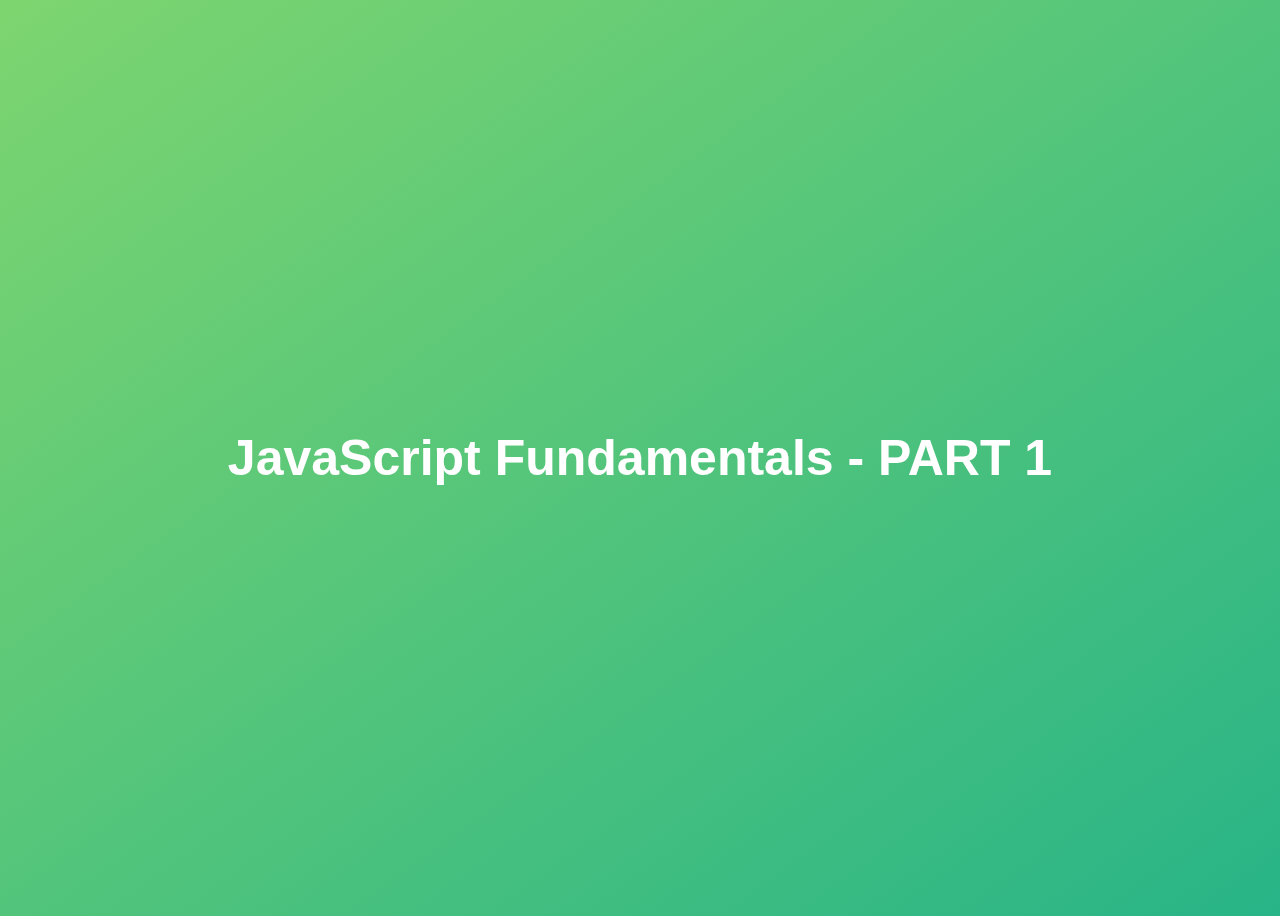
<file: 01.JS Fundamentals pt1/index.html>
<!DOCTYPE html>
<html lang="en">
<head>
    <meta charset="UTF-8">
    <meta http-equiv="X-UA-Compatible" content="IE=edge">
    <meta name="viewport" content="width=device-width, initial-scale=1.0">
    <title> JS FUNDAMENTALS PT1</title>
    <style>
        body{
            height: 100vh;
            display: flex;
            align-items: center;
            background: linear-gradient(to top left , #28b487, #7dd56f);
        }
        h1{
            font-family: sans-serif;
            font-size: 50px;
            line-height: 1.3;
            width: 100%;
            padding: 30px;
            text-align: center;
            color: white;
        }
    </style>

    <script src="app.js"></script>

</head>
<body>
    <h1>JavaScript Fundamentals - PART 1</h1>
</body>
</html>
</file>
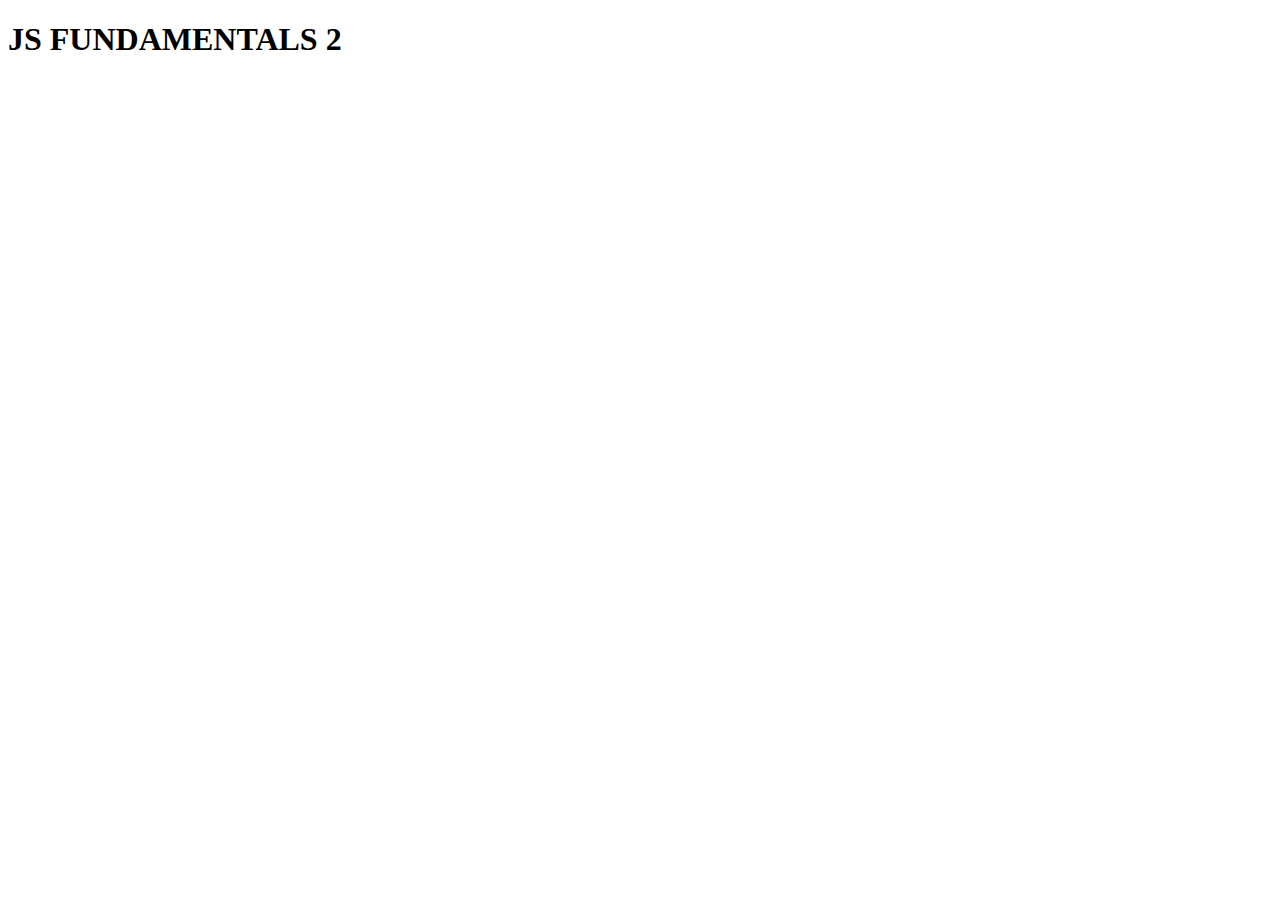
<file: 02.JS Fundamentals pt2/index.html>
<!DOCTYPE html>
<html lang="en">
<head>
    <meta charset="UTF-8">
    <meta name="viewport" content="width=device-width, initial-scale=1.0">
    <title>JS FUNDAMENTALS PT2</title>
</head>
<body>
    <h1>JS FUNDAMENTALS 2</h1>

    <script src="app.js"></script>
</body>
</html>
</file>
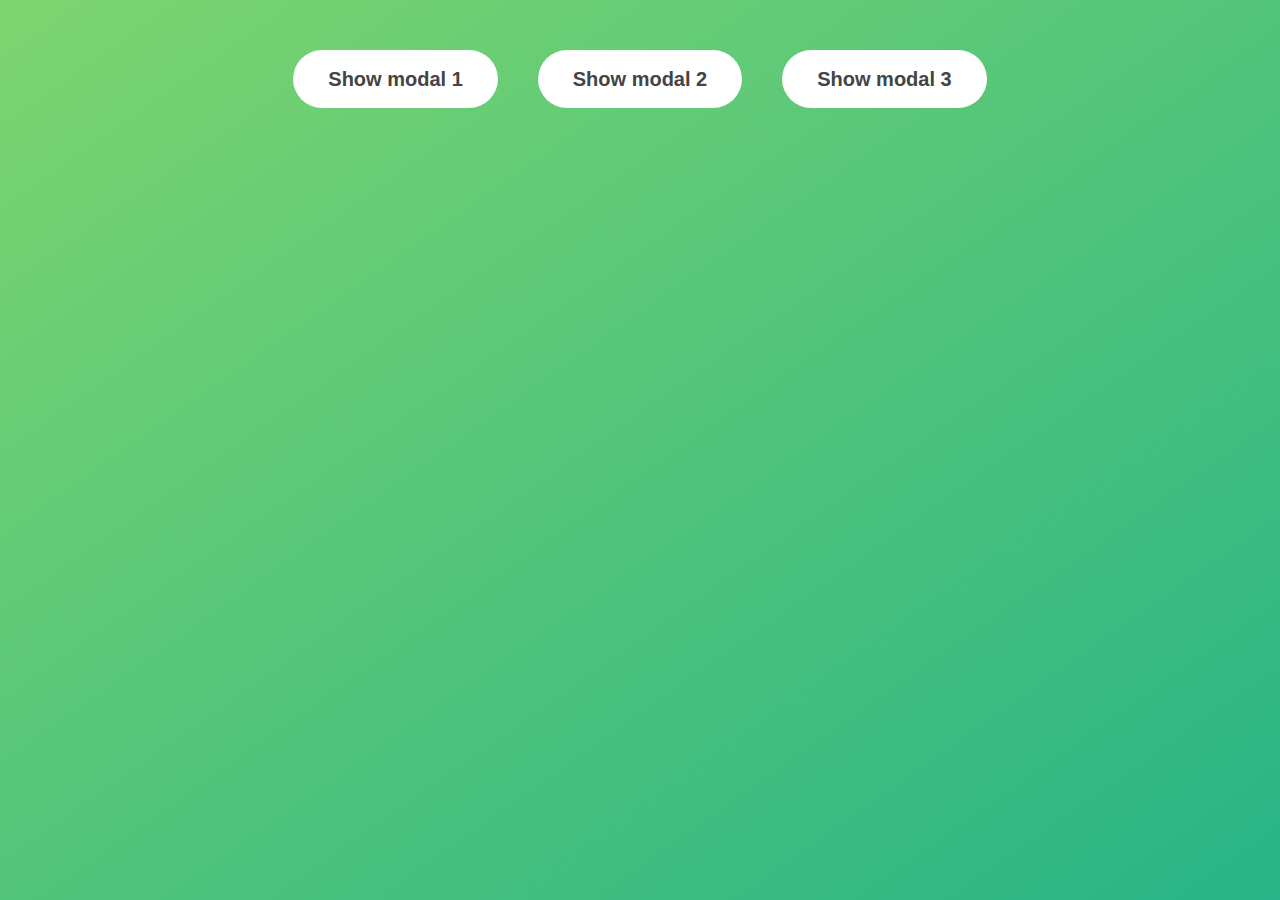
<file: 04.DOM and Events Fundamentals/Project2(ModalWindow)/index.html>
<!DOCTYPE html>
<html lang="en">
<head>
    <meta charset="UTF-8">
    <meta name="viewport" content="width=device-width, initial-scale=1.0">
    <title>Document</title>
    <link rel="stylesheet" href="style.css">
</head>
<body>
    <button class="show-modal">Show modal 1</button>
    <button class="show-modal">Show modal 2</button>
    <button class="show-modal">Show modal 3</button>

    <div class="modal hidden">
      <button class="close-modal">&times;</button>
      <h1>I'm a modal window 😍</h1>
      <p>
        Lorem ipsum dolor sit amet, consectetur adipisicing elit, sed do eiusmod
        tempor incididunt ut labore et dolore magna aliqua. Ut enim ad minim
        veniam, quis nostrud exercitation ullamco laboris nisi ut aliquip ex ea
        commodo consequat. Duis aute irure dolor in reprehenderit in voluptate
        velit esse cillum dolore eu fugiat nulla pariatur. Excepteur sint
        occaecat cupidatat non proident, sunt in culpa qui officia deserunt
        mollit anim id est laborum.
      </p>
    </div>
    <div class="overlay hidden"></div>


    <script src="script.js"></script>
</body> 
</html>
</file>
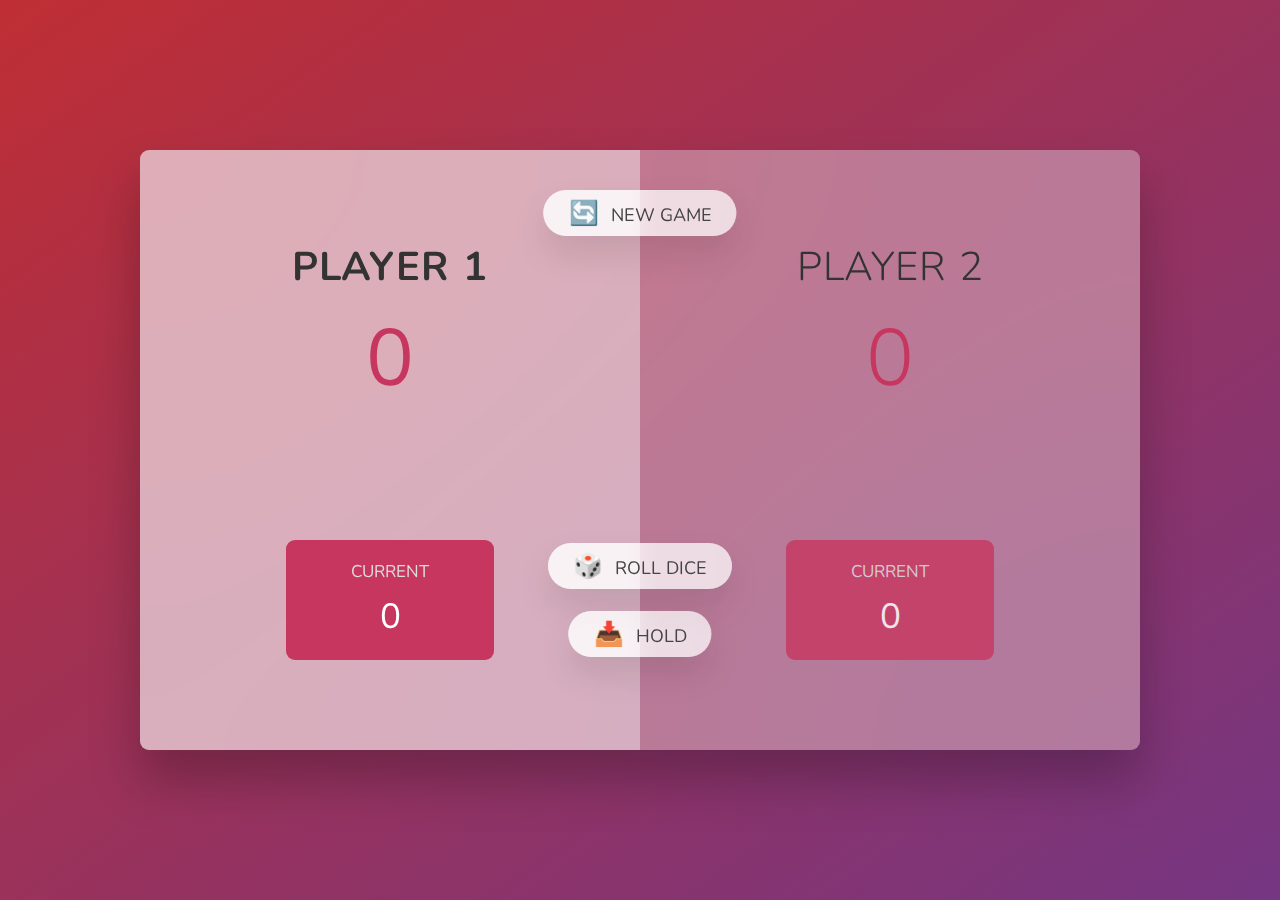
<file: 04.DOM and Events Fundamentals/Project3(PigGame)/index.html>
<!DOCTYPE html>
<html lang="en">
<head>
    <meta charset="UTF-8">
    <meta name="viewport" content="width=device-width, initial-scale=1.0">
    <title>Document</title>
    <link rel="stylesheet" href="css/style.css">
</head>
<body>
    <main>
        <section class="player player--0 player--active">
          <h2 class="name" id="name--0">Player 1</h2>
          <p class="score" id="score--0">43</p>
          <div class="current">
            <p class="current-label">Current</p>
            <p class="current-score" id="current--0">0</p>
          </div>
        </section>
        <section class="player player--1">
          <h2 class="name" id="name--1">Player 2</h2>
          <p class="score" id="score--1">24</p>
          <div class="current">
            <p class="current-label">Current</p>
            <p class="current-score" id="current--1">0</p>
          </div>
        </section>
  
        <img src="img/dice-5.png" alt="Playing dice" class="dice" />
        <button class="btn btn--new">🔄 New game</button>
        <button class="btn btn--roll">🎲 Roll dice</button>
        <button class="btn btn--hold">📥 Hold</button>
      </main>

    <script src="script.js"></script>
</body>
</html>
</file>
<file: 04.DOM and Events Fundamentals/Project2(ModalWindow)/style.css>
* {
    margin: 0;
    padding: 0;
    box-sizing: inherit;
  }
  
  html {
    font-size: 62.5%;
    box-sizing: border-box;
  }
  
  body {
    font-family: sans-serif;
    color: #333;
    line-height: 1.5;
    height: 100vh;
    position: relative;
    display: flex;
    align-items: flex-start;
    justify-content: center;
    background: linear-gradient(to top left, #28b487, #7dd56f);
  }
  
  .show-modal {
    font-size: 2rem;
    font-weight: 600;
    padding: 1.75rem 3.5rem;
    margin: 5rem 2rem;
    border: none;
    background-color: #fff;
    color: #444;
    border-radius: 10rem;
    cursor: pointer;
  }
  
  .close-modal {
    position: absolute;
    top: 1.2rem;
    right: 2rem;
    font-size: 5rem;
    color: #333;
    cursor: pointer;
    border: none;
    background: none;
  }
  
  h1 {
    font-size: 2.5rem;
    margin-bottom: 2rem;
  }
  
  p {
    font-size: 1.8rem;
  }
  
  /* -------------------------- */
  /* CLASSES TO MAKE MODAL WORK */
  .hidden {
    display: none;
  }
  
  .modal {
    position: absolute;
    top: 50%;
    left: 50%;
    transform: translate(-50%, -50%);
    width: 70%;
  
    background-color: white;
    padding: 6rem;
    border-radius: 5px;
    box-shadow: 0 3rem 5rem rgba(0, 0, 0, 0.3);
    z-index: 10;
  }
  
  .overlay {
    position: absolute;
    top: 0;
    left: 0;
    width: 100%;
    height: 100%;
    background-color: rgba(0, 0, 0, 0.6);
    backdrop-filter: blur(3px);
    z-index: 5;
  }
</file>
<file: 04.DOM and Events Fundamentals/Project3(PigGame)/css/style.css>
@import url('https://fonts.googleapis.com/css2?family=Nunito&display=swap');

* {
  margin: 0;
  padding: 0;
  box-sizing: inherit;
}

html {
  font-size: 62.5%;
  box-sizing: border-box;
}

body {
  font-family: 'Nunito', sans-serif;
  font-weight: 400;
  height: 100vh;
  color: #333;
  background-image: linear-gradient(to top left, #753682 0%, #bf2e34 100%);
  display: flex;
  align-items: center;
  justify-content: center;
}

/* LAYOUT */
main {
  position: relative;
  width: 100rem;
  height: 60rem;
  background-color: rgba(255, 255, 255, 0.35);
  backdrop-filter: blur(200px);
  filter: blur();
  box-shadow: 0 3rem 5rem rgba(0, 0, 0, 0.25);
  border-radius: 9px;
  overflow: hidden;
  display: flex;
}

.player {
  flex: 50%;
  padding: 9rem;
  display: flex;
  flex-direction: column;
  align-items: center;
  transition: all 0.75s;
}

/* ELEMENTS */
.name {
  position: relative;
  font-size: 4rem;
  text-transform: uppercase;
  letter-spacing: 1px;
  word-spacing: 2px;
  font-weight: 300;
  margin-bottom: 1rem;
}

.score {
  font-size: 8rem;
  font-weight: 300;
  color: #c7365f;
  margin-bottom: auto;
}

.player--active {
  background-color: rgba(255, 255, 255, 0.4);
}
.player--active .name {
  font-weight: 700;
}
.player--active .score {
  font-weight: 400;
}

.player--active .current {
  opacity: 1;
}

.current {
  background-color: #c7365f;
  opacity: 0.8;
  border-radius: 9px;
  color: #fff;
  width: 65%;
  padding: 2rem;
  text-align: center;
  transition: all 0.75s;
}

.current-label {
  text-transform: uppercase;
  margin-bottom: 1rem;
  font-size: 1.7rem;
  color: #ddd;
}

.current-score {
  font-size: 3.5rem;
}

/* ABSOLUTE POSITIONED ELEMENTS */
.btn {
  position: absolute;
  left: 50%;
  transform: translateX(-50%);
  color: #444;
  background: none;
  border: none;
  font-family: inherit;
  font-size: 1.8rem;
  text-transform: uppercase;
  cursor: pointer;
  font-weight: 400;
  transition: all 0.2s;

  background-color: white;
  background-color: rgba(255, 255, 255, 0.6);
  backdrop-filter: blur(10px);

  padding: 0.7rem 2.5rem;
  border-radius: 50rem;
  box-shadow: 0 1.75rem 3.5rem rgba(0, 0, 0, 0.1);
}

.btn::first-letter {
  font-size: 2.4rem;
  display: inline-block;
  margin-right: 0.7rem;
}

.btn--new {
  top: 4rem;
}
.btn--roll {
  top: 39.3rem;
}
.btn--hold {
  top: 46.1rem;
}

.btn:active {
  transform: translate(-50%, 3px);
  box-shadow: 0 1rem 2rem rgba(0, 0, 0, 0.15);
}

.btn:focus {
  outline: none;
}

.dice {
  position: absolute;
  left: 50%;
  top: 16.5rem;
  transform: translateX(-50%);
  height: 10rem;
  box-shadow: 0 2rem 5rem rgba(0, 0, 0, 0.2);
}

.player--winner {
  background-color: #2f2f2f;
}

.player--winner .name {
  font-weight: 700;
  color: #c7365f;
}

.hidden{
  display: none;
}
</file>
